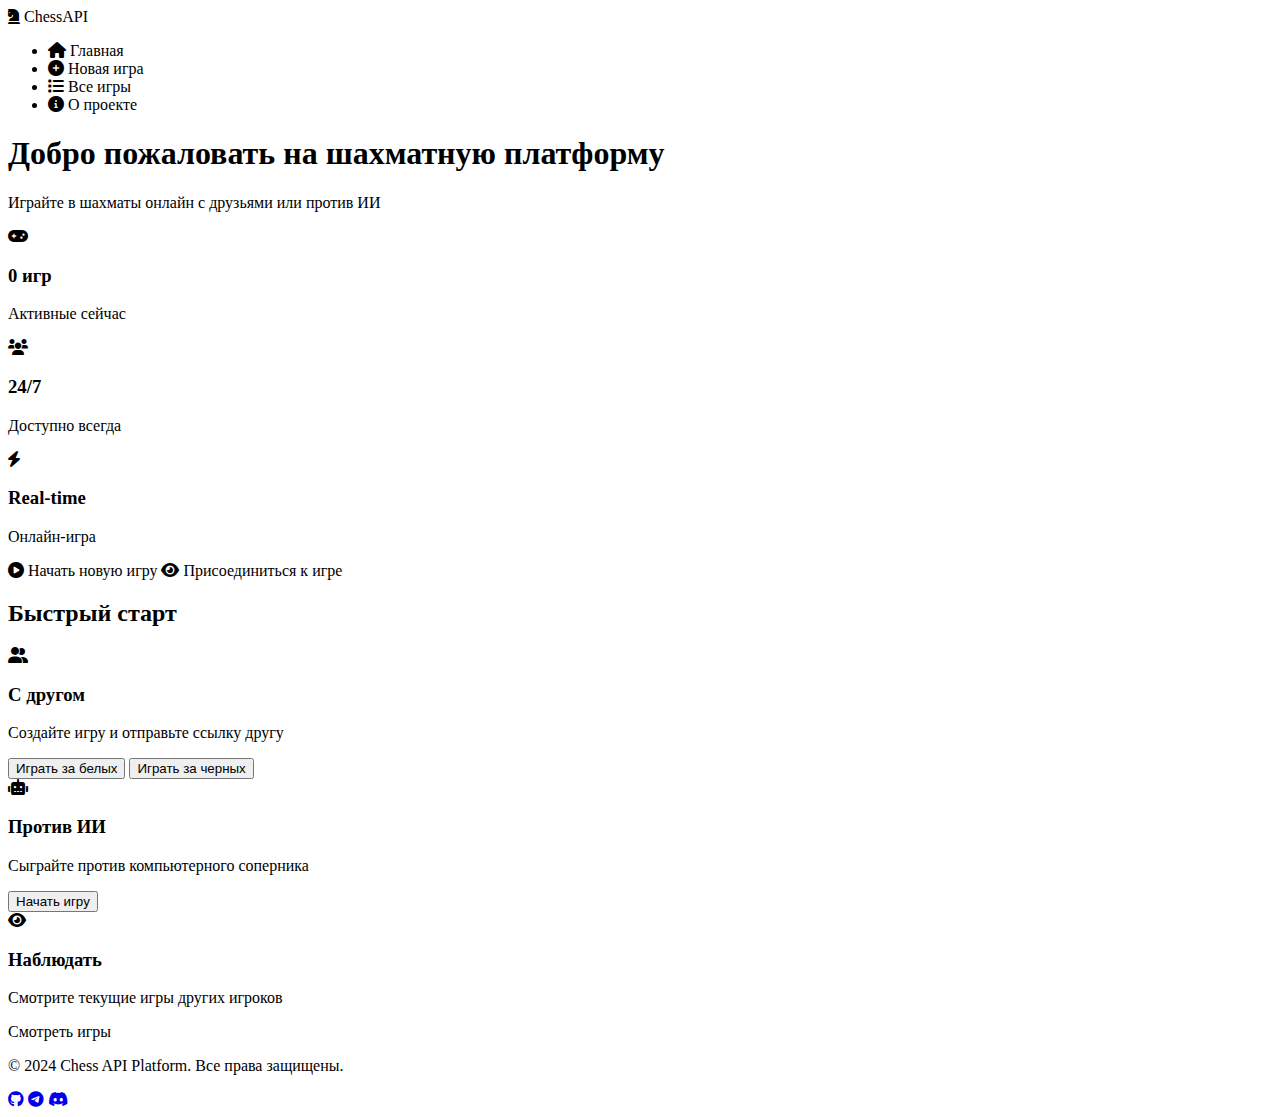
<file: src/main/resources/templates/index.html>
<!DOCTYPE html>
<html xmlns:th="http://www.thymeleaf.org">
<head>
    <meta charset="UTF-8">
    <meta name="viewport" content="width=device-width, initial-scale=1.0">
    <title th:text="${title}">Chess API</title>
    <link rel="stylesheet" th:href="@{/css/style.css}">
    <link rel="stylesheet" href="https://cdnjs.cloudflare.com/ajax/libs/font-awesome/6.0.0/css/all.min.css">
    <link href="https://fonts.googleapis.com/css2?family=Roboto:wght@300;400;500;700&display=swap" rel="stylesheet">
</head>
<body>
<!-- Навигационная панель -->
<nav class="navbar">
    <div class="container">
        <div class="navbar-brand">
            <i class="fas fa-chess-knight"></i>
            <span>ChessAPI</span>
        </div>
        <ul class="navbar-menu">
            <li><a th:href="@{/web/}" class="active"><i class="fas fa-home"></i> Главная</a></li>
            <li><a th:href="@{/web/new-game}"><i class="fas fa-plus-circle"></i> Новая игра</a></li>
            <li><a th:href="@{/web/games}"><i class="fas fa-list"></i> Все игры</a></li>
            <li><a th:href="@{/web/about}"><i class="fas fa-info-circle"></i> О проекте</a></li>
        </ul>
    </div>
</nav>

<!-- Главный контент -->
<main class="container">
    <div class="hero-section">
        <h1>Добро пожаловать на шахматную платформу</h1>
        <p>Играйте в шахматы онлайн с друзьями или против ИИ</p>
        <div class="stats">
            <div class="stat-card">
                <i class="fas fa-gamepad"></i>
                <h3 th:text="${activeGames} + ' игр'">0 игр</h3>
                <p>Активные сейчас</p>
            </div>
            <div class="stat-card">
                <i class="fas fa-users"></i>
                <h3>24/7</h3>
                <p>Доступно всегда</p>
            </div>
            <div class="stat-card">
                <i class="fas fa-bolt"></i>
                <h3>Real-time</h3>
                <p>Онлайн-игра</p>
            </div>
        </div>

        <div class="cta-buttons">
            <a th:href="@{/web/new-game}" class="btn btn-primary btn-lg">
                <i class="fas fa-play-circle"></i> Начать новую игру
            </a>
            <a th:href="@{/web/games}" class="btn btn-secondary btn-lg">
                <i class="fas fa-eye"></i> Присоединиться к игре
            </a>
        </div>
    </div>

    <!-- Быстрый старт -->
    <div class="quick-start">
        <h2>Быстрый старт</h2>
        <div class="game-options">
            <div class="option-card">
                <i class="fas fa-user-friends"></i>
                <h3>С другом</h3>
                <p>Создайте игру и отправьте ссылку другу</p>
                <button class="btn btn-outline" onclick="createGame('WHITE')">Играть за белых</button>
                <button class="btn btn-outline" onclick="createGame('BLACK')">Играть за черных</button>
            </div>
            <div class="option-card">
                <i class="fas fa-robot"></i>
                <h3>Против ИИ</h3>
                <p>Сыграйте против компьютерного соперника</p>
                <button class="btn btn-outline" onclick="createAIGame()">Начать игру</button>
            </div>
            <div class="option-card">
                <i class="fas fa-eye"></i>
                <h3>Наблюдать</h3>
                <p>Смотрите текущие игры других игроков</p>
                <a th:href="@{/web/games}" class="btn btn-outline">Смотреть игры</a>
            </div>
        </div>
    </div>
</main>

<!-- Футер -->
<footer>
    <div class="container">
        <p>&copy; 2024 Chess API Platform. Все права защищены.</p>
        <div class="social-links">
            <a href="#"><i class="fab fa-github"></i></a>
            <a href="#"><i class="fab fa-telegram"></i></a>
            <a href="#"><i class="fab fa-discord"></i></a>
        </div>
    </div>
</footer>

<!-- JavaScript -->
<script>
    function createGame(color) {
        fetch('/api/games/create', {
            method: 'POST',
            headers: {
                'Content-Type': 'application/json',
            },
            body: JSON.stringify({
                playerName: 'Player_' + Math.floor(Math.random() * 1000),
                playerColor: color
            })
        })
            .then(response => response.json())
            .then(data => {
                window.location.href = '/web/game/' + data.gameId;
            })
            .catch(error => console.error('Error:', error));
    }

    function createAIGame() {
        fetch('/api/games/create-ai', {
            method: 'POST',
            headers: {
                'Content-Type': 'application/json',
            },
            body: JSON.stringify({
                playerName: 'Player_' + Math.floor(Math.random() * 1000)
            })
        })
            .then(response => response.json())
            .then(data => {
                window.location.href = '/web/game/' + data.gameId;
            });
    }
</script>
</body>
</html>
</file>
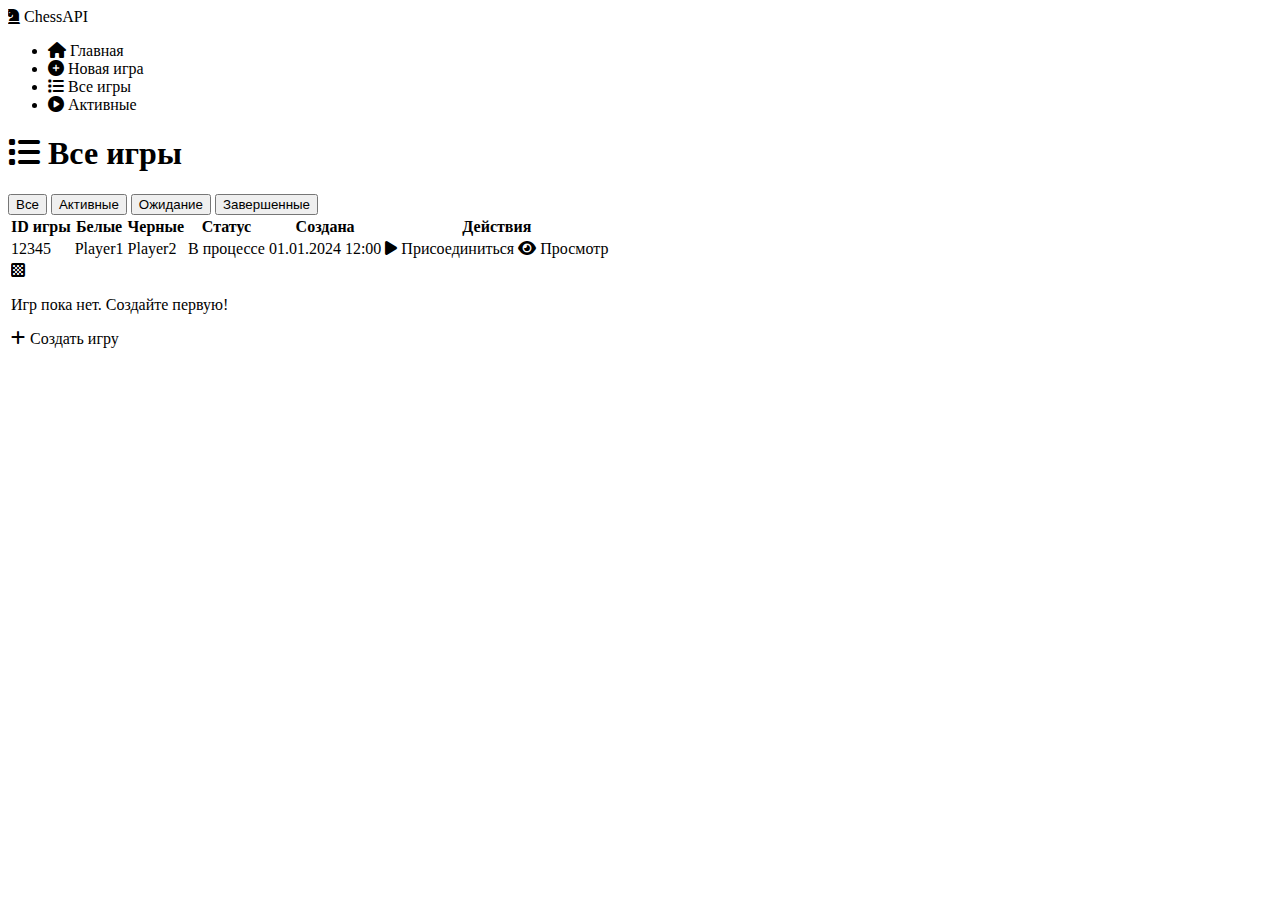
<file: src/main/resources/templates/games-list.html>
<!DOCTYPE html>
<html xmlns:th="http://www.thymeleaf.org">
<head>
    <meta charset="UTF-8">
    <title th:text="${title}">Список игр</title>
    <link rel="stylesheet" th:href="@{/css/style.css}">
    <link rel="stylesheet" href="https://cdnjs.cloudflare.com/ajax/libs/font-awesome/6.0.0/css/all.min.css">
</head>
<body>
<nav class="navbar">
    <div class="container">
        <div class="navbar-brand">
            <i class="fas fa-chess-knight"></i>
            <span>ChessAPI</span>
        </div>
        <ul class="navbar-menu">
            <li><a th:href="@{/web/}"><i class="fas fa-home"></i> Главная</a></li>
            <li><a th:href="@{/web/new-game}"><i class="fas fa-plus-circle"></i> Новая игра</a></li>
            <li><a th:href="@{/web/games}" class="active"><i class="fas fa-list"></i> Все игры</a></li>
            <li><a th:href="@{/web/active-games}"><i class="fas fa-play-circle"></i> Активные</a></li>
        </ul>
    </div>
</nav>

<main class="container">
    <div class="games-container">
        <h1><i class="fas fa-list"></i> Все игры</h1>

        <div class="games-filter">
            <button class="btn btn-filter active" data-filter="all">Все</button>
            <button class="btn btn-filter" data-filter="active">Активные</button>
            <button class="btn btn-filter" data-filter="waiting">Ожидание</button>
            <button class="btn btn-filter" data-filter="finished">Завершенные</button>
        </div>

        <div class="games-table">
            <table>
                <thead>
                <tr>
                    <th>ID игры</th>
                    <th>Белые</th>
                    <th>Черные</th>
                    <th>Статус</th>
                    <th>Создана</th>
                    <th>Действия</th>
                </tr>
                </thead>
                <tbody>
                <tr th:each="game : ${games}"
                    th:data-status="${game.status}"
                    th:class="${game.status == 'В процессе' || game.status == 'Ожидание игрока'} ? 'active-game' : ''">
                    <td th:text="${game.gameId}">12345</td>
                    <td th:text="${game.whitePlayer}">Player1</td>
                    <td th:text="${game.blackPlayer}">Player2</td>
                    <td>
                                <span th:text="${game.status}"
                                      th:class="${game.status}">
                                    В процессе
                                </span>
                    </td>
                    <td th:text="${game.createdAt}">01.01.2024 12:00</td>
                    <td>
                        <a th:href="@{/web/game/{id}(id=${game.gameId})}"
                           class="btn btn-sm btn-primary"
                           th:if="${game.status == 'В процессе' or game.status == 'Ожидание игрока'}">
                            <i class="fas fa-play"></i> Присоединиться
                        </a>
                        <a th:href="@{/web/game/{id}(id=${game.gameId})}"
                           class="btn btn-sm btn-secondary"
                           th:unless="${game.status == 'В процессе' or game.status == 'Ожидание игрока'}">
                            <i class="fas fa-eye"></i> Просмотр
                        </a>
                    </td>
                </tr>
                <tr th:if="${games.isEmpty()}">
                    <td colspan="6" class="no-games">
                        <i class="fas fa-chess-board"></i>
                        <p>Игр пока нет. Создайте первую!</p>
                        <a th:href="@{/web/new-game}" class="btn btn-primary">
                            <i class="fas fa-plus"></i> Создать игру
                        </a>
                    </td>
                </tr>
                </tbody>
            </table>
        </div>
    </div>
</main>

<script>
    // Фильтрация игр
    document.querySelectorAll('.btn-filter').forEach(btn => {
        btn.addEventListener('click', function() {
            const filter = this.dataset.filter;

            // Обновляем активную кнопку
            document.querySelectorAll('.btn-filter').forEach(b => b.classList.remove('active'));
            this.classList.add('active');

            // Фильтруем строки таблицы
            document.querySelectorAll('tbody tr').forEach(row => {
                if (row.classList.contains('no-games')) return;

                const status = row.dataset.status;
                let show = false;

                if (filter === 'all') show = true;
                else if (filter === 'active') show = status.includes('процессе') || status.includes('Ожидание');
                else if (filter === 'waiting') show = status.includes('Ожидание');
                else if (filter === 'finished') show = !status.includes('процессе') && !status.includes('Ожидание');

                row.style.display = show ? '' : 'none';
            });
        });
    });
</script>
</body>
</html>
</file>
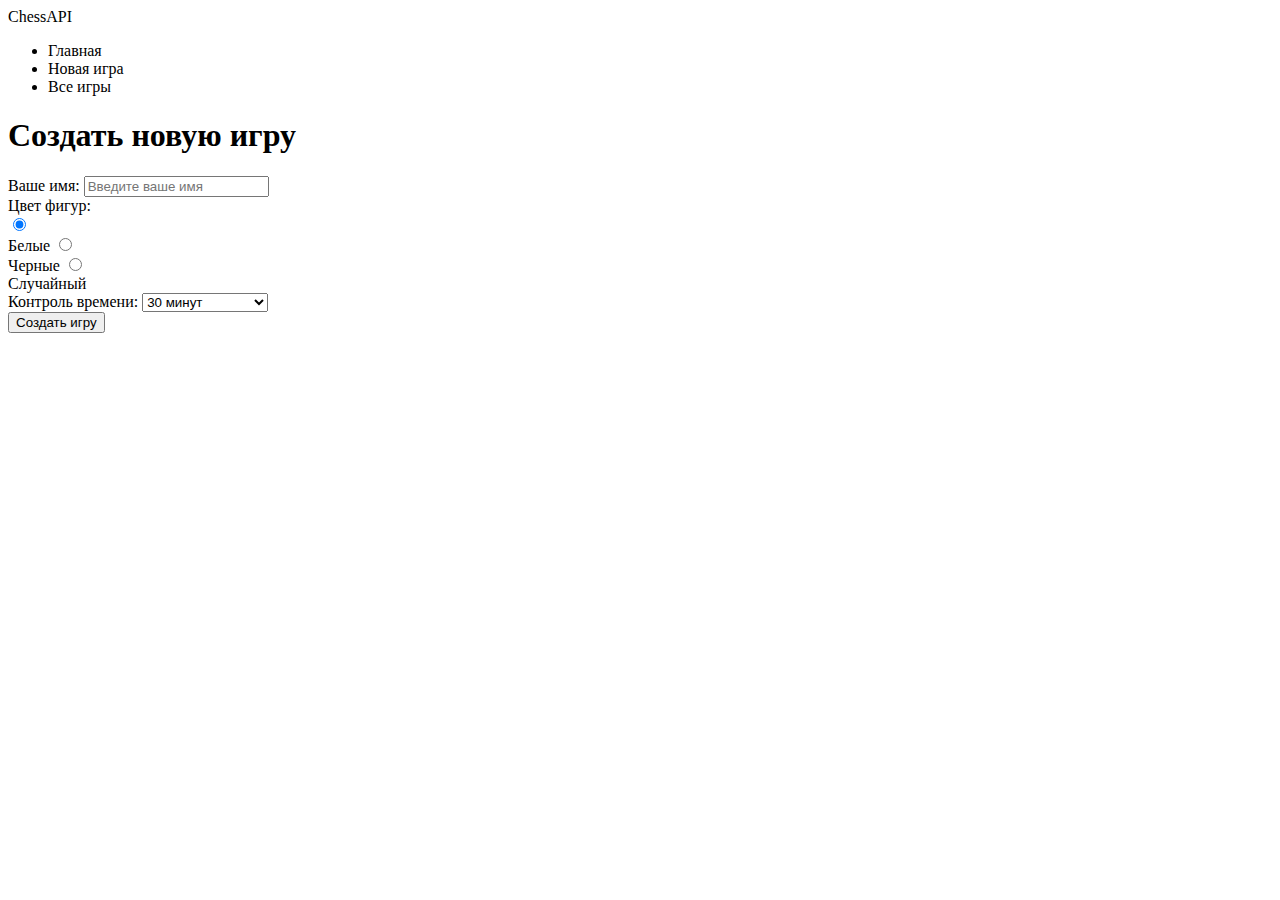
<file: src/main/resources/templates/new-game.html>
<!DOCTYPE html>
<html xmlns:th="http://www.thymeleaf.org">
<head>
    <meta charset="UTF-8">
    <title>Новая игра - Chess API</title>
    <link rel="stylesheet" th:href="@{/css/style.css}">
</head>
<body>
<nav class="navbar">
    <div class="container">
        <div class="navbar-brand">
            <i class="fas fa-chess-knight"></i>
            <span>ChessAPI</span>
        </div>
        <ul class="navbar-menu">
            <li><a th:href="@{/web/}">Главная</a></li>
            <li><a th:href="@{/web/new-game}" class="active">Новая игра</a></li>
            <li><a th:href="@{/web/games}">Все игры</a></li>
        </ul>
    </div>
</nav>

<main class="container">
    <div class="create-game-form">
        <h1>Создать новую игру</h1>

        <!-- Сообщение об ошибке -->
        <div th:if="${errorMessage}" class="alert alert-error">
            <span th:text="${errorMessage}"></span>
        </div>

        <form th:action="@{/web/create-game}" method="post" id="createGameForm">
            <div class="form-group">
                <label for="playerName">Ваше имя:</label>
                <input type="text" id="playerName" name="playerName"
                       placeholder="Введите ваше имя" required>
            </div>

            <div class="form-group">
                <label>Цвет фигур:</label>
                <div class="color-options">
                    <label class="color-option">
                        <input type="radio" name="color" value="WHITE" checked>
                        <div class="color-preview white"></div>
                        <span>Белые</span>
                    </label>
                    <label class="color-option">
                        <input type="radio" name="color" value="BLACK">
                        <div class="color-preview black"></div>
                        <span>Черные</span>
                    </label>
                    <label class="color-option">
                        <input type="radio" name="color" value="RANDOM">
                        <div class="color-preview random"></div>
                        <span>Случайный</span>
                    </label>
                </div>
            </div>

            <div class="form-group">
                <label>Контроль времени:</label>
                <select id="timeControl" name="timeControl">
                    <option value="600">10 минут</option>
                    <option value="1800" selected>30 минут</option>
                    <option value="3600">1 час</option>
                    <option value="0">Без ограничения</option>
                </select>
            </div>

            <button type="submit" class="btn btn-primary btn-lg">
                Создать игру
            </button>
        </form>
    </div>
</main>
</body>
</html>
</file>
